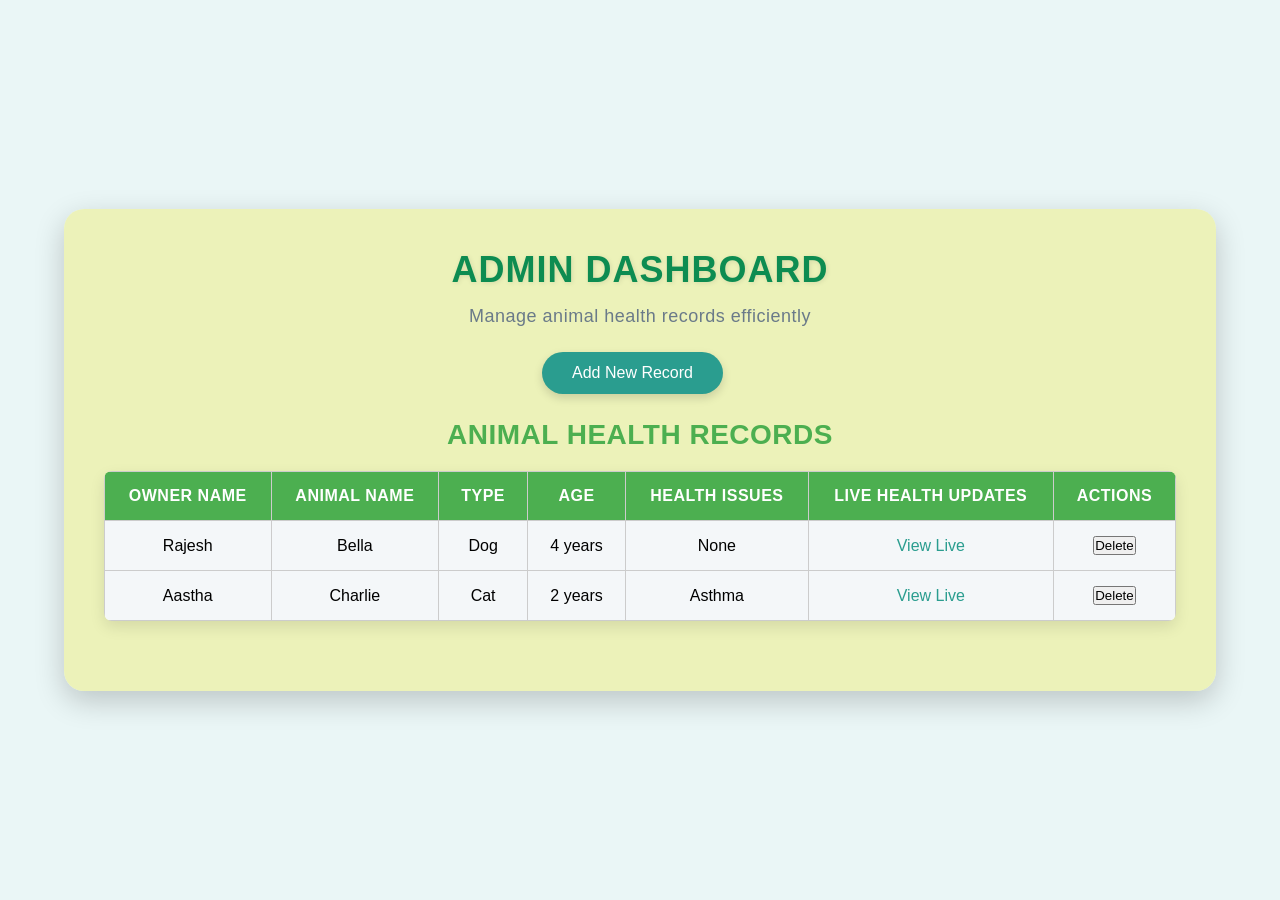
<file: admin.html>
<!DOCTYPE html>
<html lang="en">
<head>
    <meta charset="UTF-8">
    <meta name="viewport" content="width=device-width, initial-scale=1.0">
    <title>Admin Dashboard - Animal Health Tracking</title>
    <link rel="stylesheet" href="admin-styles.css">
</head>
<body>
    <div class="admin-container">
        <header>
            <h1>Admin Dashboard</h1>
            <p>Manage animal health records efficiently</p>
        </header>

       
        <section class="control-panel">
            <button id="addNewRecordButton" class="action-button">Add New Record</button>
        </section>

      
        <section id="addRecordSection" class="add-record-form" style="display: none;">
            <h2>Add New Animal Health Record</h2>
            <form id="addRecordForm">
                <div class="input-container">
                    <input type="text" id="ownerName" placeholder="Owner Name" required>
                </div>
                <div class="input-container">
                    <input type="text" id="animalName" placeholder="Animal Name" required>
                </div>
                <div class="input-container">
                    <input type="text" id="animalType" placeholder="Animal Type" required>
                </div>
                <div class="input-container">
                    <input type="text" id="animalAge" placeholder="Animal Age" required>
                </div>
                <div class="input-container">
                    <input type="text" id="healthIssues" placeholder="Health Issues">
                </div>
                <button type="submit" class="submit-button">Add Record</button>
            </form>
        </section>

        <!-- Animal Health Records Table -->
        <section class="table-container">
            <h2>Animal Health Records</h2>
            <table id="animalTable">
                <thead>
                    <tr id="tableHeader">
                        <th>Owner Name</th>
                        <th>Animal Name</th>
                        <th>Type</th>
                        <th>Age</th>
                        <th>Health Issues</th>
                        <th>Live Health Updates</th> <!-- New column for live updates -->
                        <th>Actions</th>
                    </tr>
                </thead>
                <tbody id="animalTableBody">
                    <!-- Data will be populated by JavaScript -->
                </tbody>
            </table>
        </section>

    </div>

    <script src="admin-scripts.js"></script>
</body>
</html>
</file>
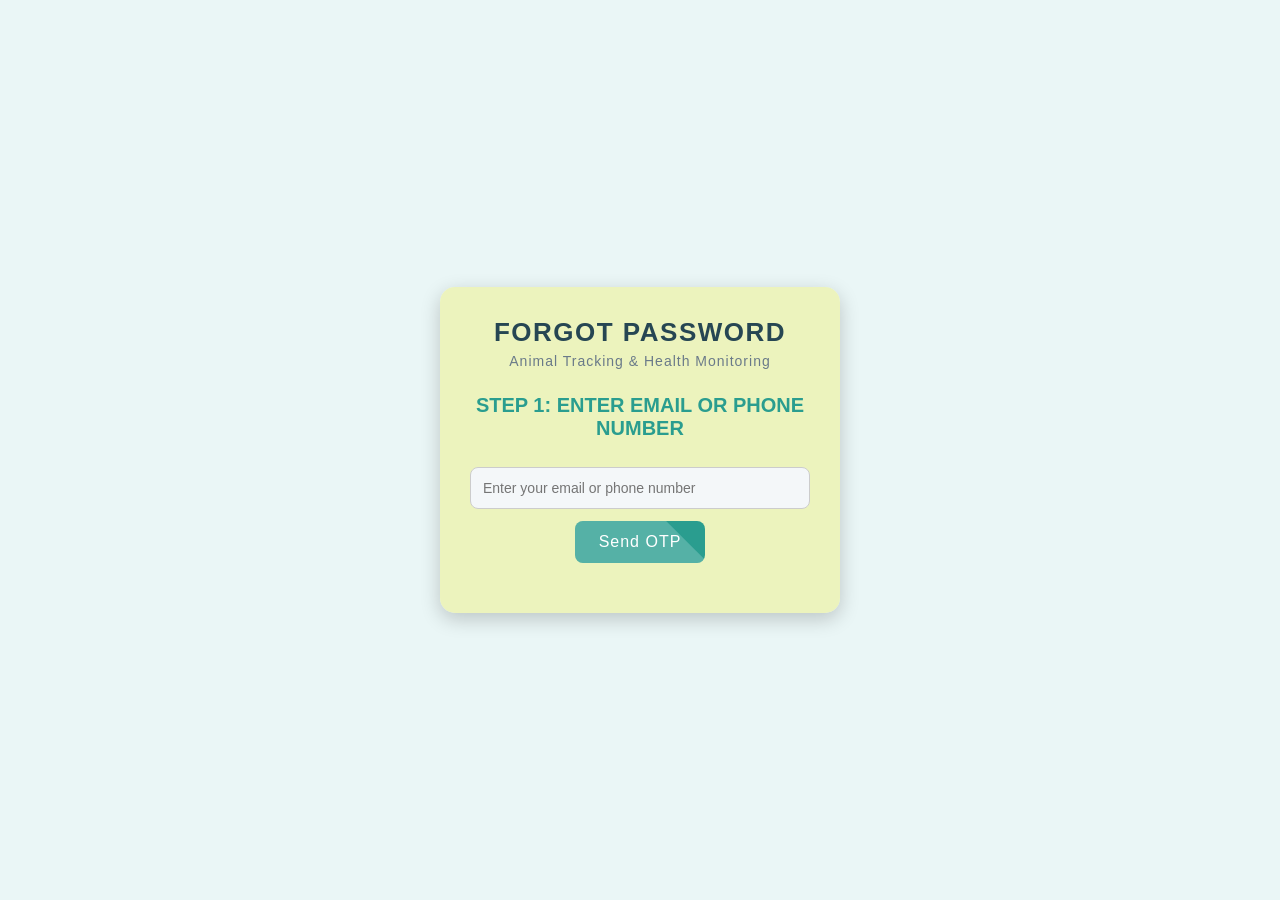
<file: forgot.html>
<!DOCTYPE html>
<html lang="en">
<head>
    <meta charset="UTF-8">
    <meta name="viewport" content="width=device-width, initial-scale=1.0">
    <title>Forgot Password - Animal Tracking</title>
    <link rel="stylesheet" href="style2.css">
</head>
<body>
    <div class="container">
       
        <h1>Forgot Password</h1>
        <p>Animal Tracking & Health Monitoring</p>

        <div id="step1">
            <h2>Step 1: Enter Email or Phone Number</h2>
            <input type="text" id="contact" placeholder="Enter your email or phone number" />
            <button onclick="sendOtp()">Send OTP</button>
        </div>

        <div id="step2" style="display: none;">
            <h2>Step 2: Verify OTP</h2>
            <input type="text" id="otp" placeholder="Enter OTP" />
            <button onclick="verifyOtp()">Verify OTP</button>
        </div>

        <div id="step3" style="display: none;">
            <h2>Step 3: Change Password</h2>
            <input type="password" id="newPassword" placeholder="Enter new password" />
            <input type="password" id="confirmPassword" placeholder="Confirm new password" />
            <button onclick="changePassword()">Change Password</button>
        </div>

        <div id="message" class="message"></div>
    </div>

    <script src="script2.js"></script>
</body>
</html>
</file>
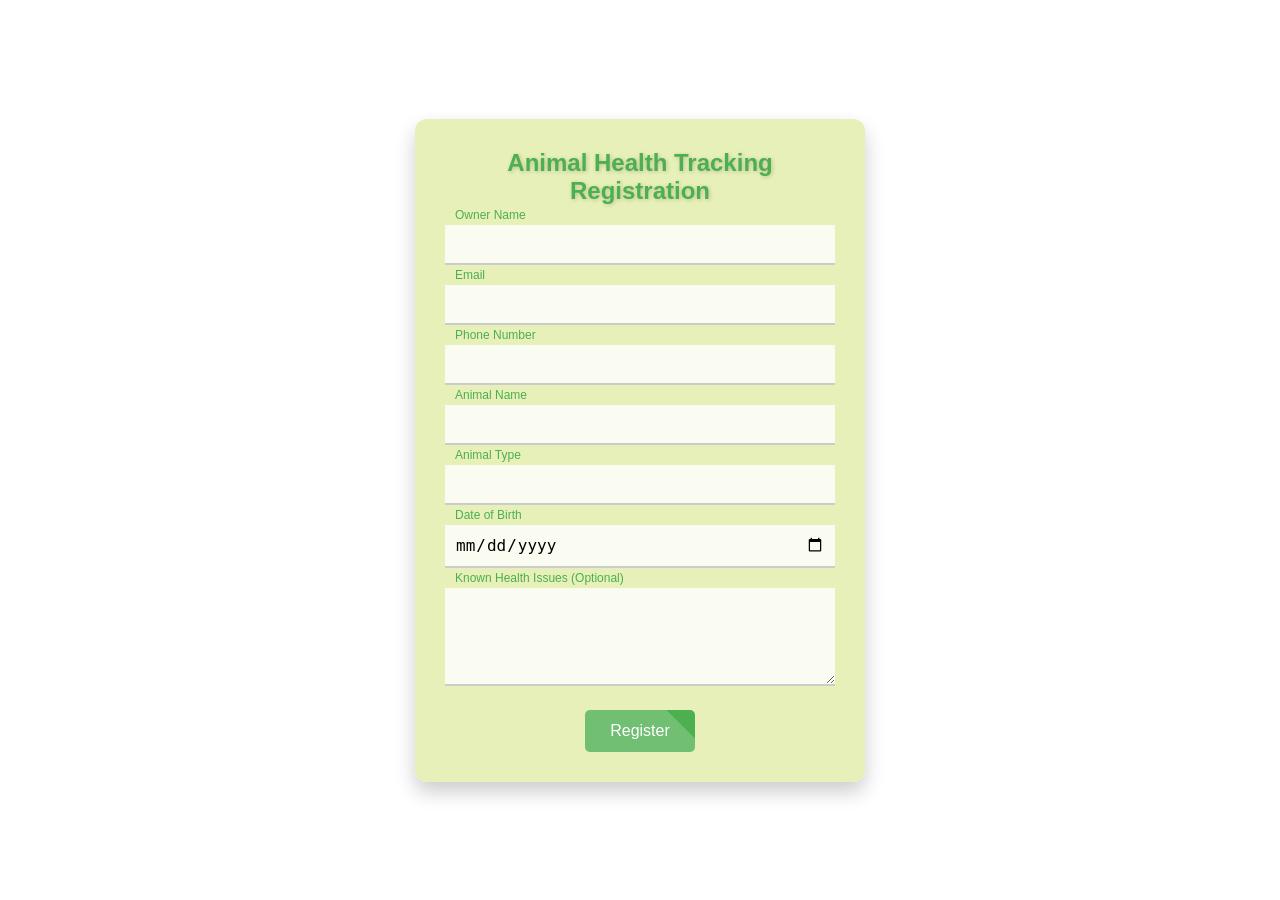
<file: register.html>
<!DOCTYPE html>
<html lang="en">
<head>
    <meta charset="UTF-8">
    <meta name="viewport" content="width=device-width, initial-scale=1.0">
    <title>Animal Health Tracking Registration</title>
    <link rel="stylesheet" href="style3.css">
</head>
<body>
    <div class="container">
        <div class="form-box">
            <h2>Animal Health Tracking Registration</h2>
            <form id="registrationForm" onsubmit="return validateForm()">
                <div class="input-box">
                    <input type="text" id="ownerName" name="ownerName" required>
                    <label for="ownerName">Owner Name</label>
                </div>
                <div class="input-box">
                    <input type="email" id="email" name="email" required>
                    <label for="email">Email</label>
                </div>
                <div class="input-box">
                    <input type="tel" id="phoneNumber" name="phoneNumber" required>
                    <label for="phoneNumber">Phone Number</label>
                </div>
                <div class="input-box">
                    <input type="text" id="animalName" name="animalName" required>
                    <label for="animalName">Animal Name</label>
                </div>
                <div class="input-box">
                    <input type="text" id="animalType" name="animalType" required>
                    <label for="animalType">Animal Type</label>
                </div>
                <div class="input-box">
                    <input type="date" id="animalDOB" name="animalDOB" required>
                    <label for="animalDOB">Date of Birth</label>
                </div>
                <div class="input-box">
                    <textarea id="healthIssues" name="healthIssues" rows="4"></textarea>
                    <label for="healthIssues">Known Health Issues (Optional)</label>
                </div>
                <div class="submit-btn">
                    <button type="submit">Register</button>
                </div>
            </form>
        </div>
    </div>

    <script src="script3.js"></script>
</body>
</html>
</file>
<file: admin-styles.css>
/* General Styles */
* {
    margin: 0;
    padding: 0;
    box-sizing: border-box;
    font-family: 'Poppins', sans-serif;
}

body {
    background-color: #eaf6f6;
    display: flex;
    justify-content: center;
    align-items: center;
    height: 100vh;
    background-image: url('https://images.pexels.com/photos/338936/pexels-photo-338936.jpeg?cs=srgb&dl=pexels-nejc-kosir-108379-338936.jpg&fm=jpg');
    background-size: cover;
    background-position: center;
    overflow: hidden;
    animation: backgroundMove 10s ease-in-out infinite alternate;
}

@keyframes backgroundMove {
    0% { background-position: center; }
    100% { background-position: left; }
}

.admin-container {
    background-color: rgba(237, 243, 183, 0.95); /* Slightly increased opacity */
    padding: 40px;
    border-radius: 20px;
    box-shadow: 0px 10px 30px rgba(0, 0, 0, 0.2); /* Enhanced shadow for a more modern look */
    text-align: center;
    max-width: 1200px;
    width: 90%;
    animation: fadeIn 1s ease;
}

@keyframes fadeIn {
    from { opacity: 0; transform: scale(0.9); }
    to { opacity: 1; transform: scale(1); }
}

/* Header Styling */
header h1 {
    font-size: 36px;
    color: #0d8c51;
    margin-bottom: 15px;
    text-transform: uppercase;
    letter-spacing: 1px;
    text-shadow: 1px 1px 5px rgba(0, 0, 0, 0.1);
}

header p {
    font-size: 18px;
    color: #6a7a89;
    margin-bottom: 25px;
    letter-spacing: 0.5px;
}

/* Control Panel */
.control-panel {
    margin-bottom: 25px;
}

.action-button {
    background-color: #2a9d8f;
    color: white;
    padding: 12px 30px;
    border: none;
    border-radius: 50px; /* Rounded buttons */
    font-size: 16px;
    cursor: pointer;
    margin-right: 15px;
    box-shadow: 0px 4px 10px rgba(0, 0, 0, 0.15);
    transition: background-color 0.3s ease, transform 0.3s ease;
}

.action-button:hover {
    background-color: #4CAF50;
    transform: translateY(-3px); /* Slight lift on hover */
}

.action-button:active {
    transform: translateY(1px); /* Pressed down effect */
}

/* Add Record Form */
.add-record-form {
    margin-bottom: 30px;
    background-color: white;
    padding: 25px;
    border-radius: 15px;
    box-shadow: 0px 6px 20px rgba(0, 0, 0, 0.15);
    animation: slideIn 0.5s ease;
}

@keyframes slideIn {
    from { opacity: 0; transform: translateY(20px); }
    to { opacity: 1; transform: translateY(0); }
}

input {
    width: 90%;
    padding: 14px;
    margin: 12px 0;
    border-radius: 8px;
    border: 1px solid #ccc;
    font-size: 16px;
    transition: border-color 0.3s ease, box-shadow 0.3s ease;
}

input:focus {
    border-color: #2a9d8f;
    box-shadow: 0px 0px 8px rgba(42, 157, 143, 0.4);
    outline: none;
}

.submit-button {
    background-color: #2a9d8f;
    color: white;
    padding: 14px 32px;
    border: none;
    border-radius: 30px;
    cursor: pointer;
    font-size: 16px;
    transition: background-color 0.3s ease, transform 0.3s ease;
}

.submit-button:hover {
    background-color: #4CAF50;
    transform: translateY(-3px);
}

.submit-button:active {
    transform: translateY(1px);
}

/* Table Styling */
.table-container h2 {
    font-size: 28px;
    color: #4CAF50;
    margin-bottom: 20px;
    letter-spacing: 0.5px;
    text-transform: uppercase;
}

table {
    width: 100%;
    border-collapse: collapse;
    margin-bottom: 30px;
    box-shadow: 0px 6px 15px rgba(0, 0, 0, 0.1);
    border-radius: 8px;
    overflow: hidden; /* Make sure table corners are rounded */
}

table th, table td {
    padding: 15px 20px;
    border: 1px solid #ccc;
    text-align: center;
    font-size: 16px;
}

table th {
    background-color: #4CAF50;
    color: white;
    text-transform: uppercase;
    letter-spacing: 0.5px;
    font-weight: bold;
}

table td {
    background-color: #f4f7f9;
    position: relative;
}

table td a {
    color: #2a9d8f;
    text-decoration: none;
    transition: color 0.3s ease, transform 0.3s ease;
    position: relative;
}

table td a:hover {
    color: #4CAF50;
    transform: scale(1.1); /* Slight zoom on hover */
}

footer {
    margin-top: 20px;
    font-size: 14px;
    color: #6a7a89;
    text-align: center;
    letter-spacing: 0.5px;
}
</file>
<file: style2.css>
* {
    margin: 0;
    padding: 0;
    box-sizing: border-box;
    font-family: 'Poppins', sans-serif;
}

body {
    background-color: #eaf6f6;
    display: flex;
    justify-content: center;
    align-items: center;
    height: 100vh;
    background-image: url('https://images.pexels.com/photos/338936/pexels-photo-338936.jpeg?cs=srgb&dl=pexels-nejc-kosir-108379-338936.jpg&fm=jpg'); /* Optional: use an animal/nature-themed background image */
    background-size: cover;
    background-position: center;
    overflow: hidden;
    animation: backgroundSlide 10s ease-in-out infinite alternate;
}

@keyframes backgroundSlide {
    0% {
        background-position: center;
    }
    100% {
        background-position: left;
    }
}

.container {
    background-color: rgba(237, 243, 183, 0.9); /* Transparent white background */
    padding: 30px;
    border-radius: 15px;
    box-shadow: 0px 6px 20px rgba(0, 0, 0, 0.2);
    text-align: center;
    max-width: 400px;
    width: 100%;
    position: relative;
    overflow: hidden;
    animation: fadeIn 1s ease-in-out;
}

@keyframes fadeIn {
    from {
        opacity: 0;
        transform: scale(0.9);
    }
    to {
        opacity: 1;
        transform: scale(1);
    }
}

h1 {
    font-size: 26px;
    color: #264653;
    margin-bottom: 5px;
    text-transform: uppercase;
    letter-spacing: 1.5px;
    animation: slideIn 0.6s ease forwards;
}

@keyframes slideIn {
    from {
        transform: translateY(-20px);
        opacity: 0;
    }
    to {
        transform: translateY(0);
        opacity: 1;
    }
}

p {
    color: #6a7a89;
    margin-bottom: 25px;
    font-size: 14px;
    letter-spacing: 1px;
    animation: fadeInUp 0.8s ease forwards;
}

@keyframes fadeInUp {
    from {
        opacity: 0;
        transform: translateY(20px);
    }
    to {
        opacity: 1;
        transform: translateY(0);
    }
}

input {
    width: 100%;
    padding: 12px;
    margin: 12px 0;
    border-radius: 8px;
    border: 1px solid #ccc;
    background-color: #f4f7f9;
    transition: border-color 0.3s ease, background-color 0.3s;
    font-size: 14px;
    animation: inputSlideIn 0.6s ease forwards;
}

@keyframes inputSlideIn {
    from {
        transform: translateY(20px);
        opacity: 0;
    }
    to {
        transform: translateY(0);
        opacity: 1;
    }
}

input:focus {
    border-color: #2a9d8f;
    outline: none;
    background-color: #edf7f4;
    box-shadow: 0px 4px 6px rgba(0, 0, 0, 0.1);
}

button {
    background-color: #2a9d8f;
    color: white;
    padding: 12px 24px;
    border: none;
    border-radius: 8px;
    cursor: pointer;
    font-size: 16px;
    letter-spacing: 1px;
    transition: background-color 0.3s ease, transform 0.3s ease;
    position: relative;
    overflow: hidden;
    z-index: 1;
}

button::before {
    content: '';
    position: absolute;
    top: 0;
    left: -100%;
    width: 300%;
    height: 300%;
    background: rgba(255, 255, 255, 0.2);
    transition: all 0.4s ease;
    transform: rotate(45deg);
    z-index: -1;
}

button:hover::before {
    left: 100%;
}

button:hover {
    background-color: #264653;
    transform: translateY(-3px);
}

.message {
    margin-top: 20px;
    font-size: 14px;
    color: #e76f51;
    animation: fadeInMessage 0.8s ease forwards;
}

@keyframes fadeInMessage {
    from {
        opacity: 0;
        transform: translateY(20px);
    }
    to {
        opacity: 1;
        transform: translateY(0);
    }
}

h2 {
    margin-bottom: 15px;
    font-size: 20px;
    color: #2a9d8f;
    text-transform: uppercase;
    animation: fadeIn 1s ease;
}


.container::before {
    content: '';
    position: absolute;
    top: 0;
    left: 0;
    width: 100%;
    height: 100%;
    background-image: url('https://images.pexels.com/photos/338936/pexels-photo-338936.jpeg?cs=srgb&dl=pexels-nejc-kosir-108379-338936.jpg&fm=jpg'); /* Optional: use a light paw print pattern */
    background-repeat: no-repeat;
    background-position: top right;
    opacity: 0.1;
    pointer-events: none;
}

footer {
    margin-top: 20px;
    font-size: 12px;
    color: #6a7a89;
    text-align: center;
}
</file>
<file: style3.css>
* {
    margin: 0;
    padding: 0;
    box-sizing: border-box;
}

body {
    font-family: 'Arial', sans-serif;
    background: linear-gradient(to right, #56ccf2, #2f80ed);
    height: 100vh;
    background-image: url('https://images.pexels.com/photos/338936/pexels-photo-338936.jpeg?cs=srgb&dl=pexels-nejc-kosir-108379-338936.jpg&fm=jpg'); /* Optional: use an animal/nature-themed background image */
    background-size: cover;
    background-position: center;
    display: flex;
    justify-content: center;
    align-items: center;
    overflow: hidden;
    animation: backgroundSlide 10s ease-in-out infinite alternate;
}

@keyframes backgroundSlide {
    0% {
        background-position: center;
    }
    100% {
        background-position: left;
    }
}

.container {
    width: 100%;
    max-width: 450px;
    background: rgba(229, 239, 177, 0.9);
    border-radius: 12px;
    box-shadow: 0 10px 20px rgba(0, 0, 0, 0.2);
    padding: 30px;
    animation: fadeIn 1s ease-in-out;
}

@keyframes fadeIn {
    from {
        opacity: 0;
        transform: scale(0.9);
    }
    to {
        opacity: 1;
        transform: scale(1);
    }
}

.form-box {
    display: flex;
    flex-direction: column;
}

h2 {
    text-align: center;
    margin-bottom: 20px;
    color: #4CAF50;
    text-shadow: 1px 1px 4px rgba(0, 0, 0, 0.2);
}

.input-box {
    position: relative;
    margin-bottom: 20px;
    animation: slideIn 0.5s ease forwards;
}

@keyframes slideIn {
    from {
        transform: translateY(20px);
        opacity: 0;
    }
    to {
        transform: translateY(0);
        opacity: 1;
    }
}

.input-box input, 
.input-box textarea {
    width: 100%;
    padding: 10px;
    font-size: 16px;
    border: none;
    border-bottom: 2px solid #ccc;
    outline: none;
    transition: border-color 0.3s, box-shadow 0.3s;
    background-color: rgba(255, 255, 255, 0.8);
    backdrop-filter: blur(5px);
}

.input-box input:focus, 
.input-box textarea:focus {
    border-bottom-color: #4CAF50;
    box-shadow: 0px 4px 6px rgba(0, 0, 0, 0.1);
}

.input-box label {
    position: absolute;
    top: 50%;
    left: 10px;
    transform: translateY(-50%);
    pointer-events: none;
    transition: top 0.3s, font-size 0.3s, color 0.3s;
    font-size: 16px;
    color: #666;
}

.input-box input:focus ~ label, 
.input-box input:not(:placeholder-shown) ~ label,
.input-box textarea:focus ~ label,
.input-box textarea:not(:placeholder-shown) ~ label {
    top: -10px;
    font-size: 12px;
    color: #4CAF50;
}

.submit-btn {
    text-align: center;
}

.submit-btn button {
    background-color: #4CAF50;
    color: white;
    border: none;
    padding: 12px 25px;
    border-radius: 5px;
    font-size: 16px;
    cursor: pointer;
    transition: background-color 0.3s, transform 0.3s;
    position: relative;
    overflow: hidden;
    z-index: 1;
}

.submit-btn button::before {
    content: '';
    position: absolute;
    top: 0;
    left: -100%;
    width: 300%;
    height: 300%;
    background: rgba(255, 255, 255, 0.2);
    transition: all 0.4s ease;
    transform: rotate(45deg);
    z-index: -1;
}

.submit-btn button:hover::before {
    left: 100%;
}

.submit-btn button:hover {
    background-color: #56ccf2;
    transform: scale(1.05);
}
</file>
